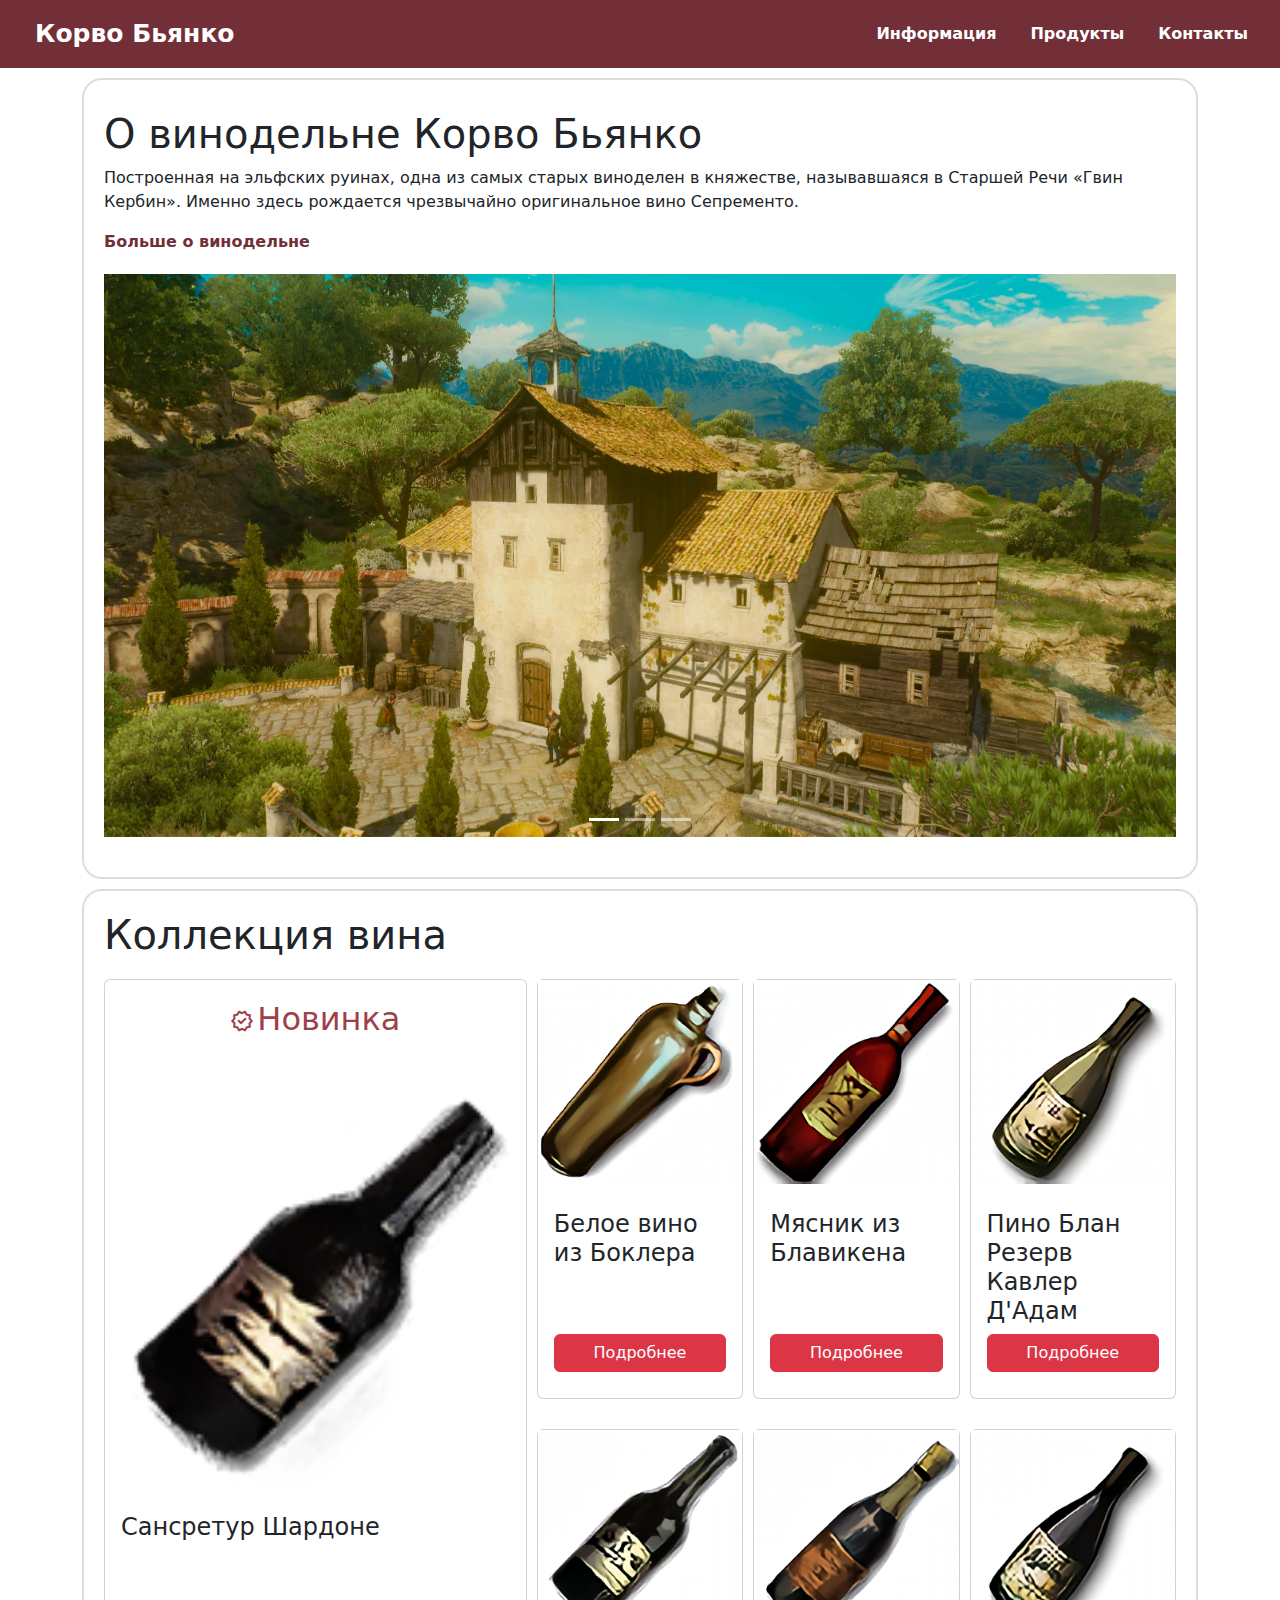
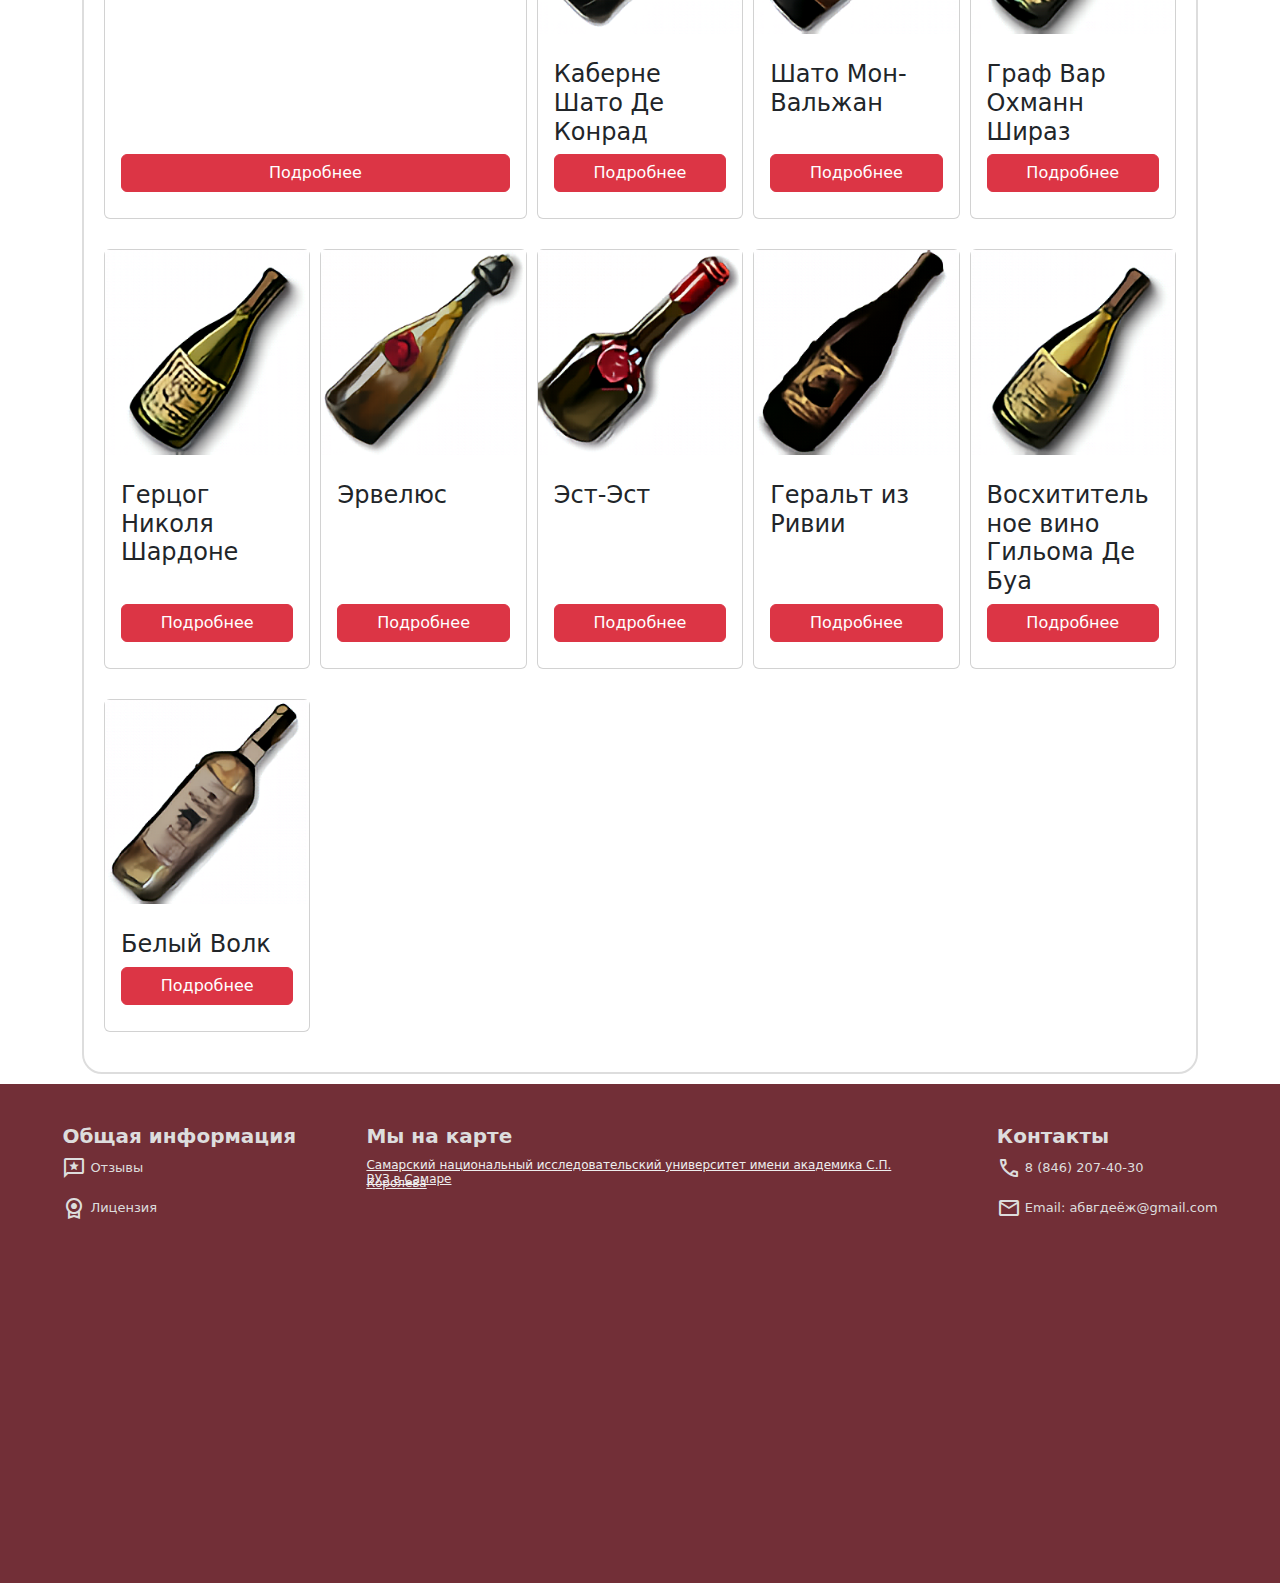
<file: corvo/index.html>
<!DOCTYPE html>
<html lang="ru">
  <head>
    <title>Корво Бьянко</title>
    <link
      href="https://cdn.jsdelivr.net/npm/bootstrap@5.3.2/dist/css/bootstrap.min.css"
      rel="stylesheet"
    />
    <link rel="stylesheet" href="assest/styles/style.css" />
    <link
      rel="stylesheet"
      href="https://fonts.googleapis.com/css2?family=Material+Symbols+Outlined"
    />
    <script src="https://cdn.jsdelivr.net/npm/bootstrap@5.3.2/dist/js/bootstrap.bundle.min.js"></script>
    <meta name="viewport" content="width=device-width, initial-scale=1" />
  </head>
  <body>
    <header>
      <div class="logo">
        <a href="index.html">Корво Бьянко</a>
      </div>
      <nav>
        <ul>
          <li><a href="#winery-section">Информация</a></li>
          <li><a href="#products-section">Продукты</a></li>
          <li><a href="#contacts-section">Контакты</a></li>
        </ul>
      </nav>
    </header>

    <main>
      <div class="container">
        <div class="winery" id="winery-section">
          <div class="info">
            <h1>О винодельне Корво Бьянко</h1>
            <p>
              Построенная на эльфских руинах, одна из самых старых виноделен в
              княжестве, называвшаяся в Старшей Речи «Гвин Кербин». Именно здесь
              рождается чрезвычайно оригинальное вино Сепременто.
            </p>
            <a
              href="https://vedmak.fandom.com/wiki/%D0%9A%D0%BE%D1%80%D0%B2%D0%BE_%D0%91%D1%8C%D1%8F%D0%BD%D0%BA%D0%BE"
              >Больше о винодельне</a
            >
          </div>
          <div
            class="carousel slide"
            data-bs-ride="carousel"
            id="winery-carousel"
          >
            <div class="carousel-indicators">
              <button
                type="button"
                data-bs-target="#winery-carousel"
                data-bs-slide-to="0"
                class="active"
              ></button>
              <button
                type="button"
                data-bs-target="#winery-carousel"
                data-bs-slide-to="1"
              ></button>
              <button
                type="button"
                data-bs-target="#winery-carousel"
                data-bs-slide-to="2"
              ></button>
            </div>
            <div class="carousel-inner">
              <div class="carousel-item active">
                <img src="assest/images/corvo-bianco.jpg" class="img-fluid" />
              </div>
              <div class="carousel-item">
                <img src="assest/images/corvo-bianco-1.jpg" class="img-fluid" />
              </div>
              <div class="carousel-item">
                <img src="assest/images/corvo-bianco-2.jpg" class="img-fluid" />
              </div>
            </div>
          </div>
        </div>

        <div class="container-products">
          <h1>Коллекция вина</h1>
          <div class="products" id="products-section">
            <div class="card new">
              <div class="new-badge">
                <span class="material-symbols-outlined"> new_releases </span>
                <h2>Новинка</h2>
              </div>
              <img
                src="assest/images/wine/sansretur_shardone.png"
                class="img-fluid"
              />
              <div class="card-body d-flex flex-column">
                <h4 class="card-title">Сансретур Шардоне</h4>
                <button
                  type="button"
                  class="btn btn-danger"
                  data-bs-toggle="modal"
                  data-bs-target="#wineModal-new"
                >
                  Подробнее
                </button>
              </div>
            </div>
            <div class="card d-flex flex-column">
              <img
                src="assest/images/wine/white-wine-from-Beauclair.png"
                class="img-fluid"
              />
              <div class="card-body d-flex flex-column">
                <h4 class="card-title">Белое вино из Боклера</h4>
                <button
                  type="button"
                  class="btn btn-danger"
                  data-bs-toggle="modal"
                  data-bs-target="#wineModal1"
                >
                  Подробнее
                </button>
              </div>
            </div>
            <div class="card">
              <img
                src="assest/images/wine/butcher-from-blaviken.png"
                class="img-fluid"
              />
              <div class="card-body d-flex flex-column">
                <h4 class="card-title">Мясник из Блавикена</h4>
                <button
                  type="button"
                  class="btn btn-danger"
                  data-bs-toggle="modal"
                  data-bs-target="#wineModal2"
                >
                  Подробнее
                </button>
              </div>
            </div>
            <div class="card">
              <img src="assest/images/wine/pino-blan.png" class="img-fluid" />
              <div class="card-body d-flex flex-column">
                <h4 class="card-title">Пино Блан Резерв Кавлер Д'Адам</h4>
                <button
                  type="button"
                  class="btn btn-danger"
                  data-bs-toggle="modal"
                  data-bs-target="#wineModal3"
                >
                  Подробнее
                </button>
              </div>
            </div>
            <div class="card">
              <img
                src="assest/images/wine/caberne-shato.png"
                class="img-fluid"
              />
              <div class="card-body d-flex flex-column">
                <h4 class="card-title">Каберне Шато Де Конрад</h4>
                <button
                  type="button"
                  class="btn btn-danger"
                  data-bs-toggle="modal"
                  data-bs-target="#wineModal4"
                >
                  Подробнее
                </button>
              </div>
            </div>
            <div class="card">
              <img
                src="assest/images/wine/shato-mon-valgane.png"
                class="img-fluid"
              />
              <div class="card-body d-flex flex-column">
                <h4 class="card-title">Шато Мон-Вальжан</h4>
                <button
                  type="button"
                  class="btn btn-danger"
                  data-bs-toggle="modal"
                  data-bs-target="#wineModal5"
                >
                  Подробнее
                </button>
              </div>
            </div>
            <div class="card">
              <img
                src="assest/images/wine/graf-var-ohmann.png"
                class="img-fluid"
              />
              <div class="card-body d-flex flex-column">
                <h4 class="card-title">Граф Вар Охманн Шираз</h4>
                <button
                  type="button"
                  class="btn btn-danger"
                  data-bs-toggle="modal"
                  data-bs-target="#wineModal6"
                >
                  Подробнее
                </button>
              </div>
            </div>
            <div class="card">
              <img
                src="assest/images/wine/gercog-nikolya.png"
                class="img-fluid"
              />
              <div class="card-body d-flex flex-column">
                <h4 class="card-title">Герцог Николя Шардоне</h4>
                <button
                  type="button"
                  class="btn btn-danger"
                  data-bs-toggle="modal"
                  data-bs-target="#wineModal7"
                >
                  Подробнее
                </button>
              </div>
            </div>
            <div class="card">
              <img src="assest/images/wine/ervelyus.png" class="img-fluid" />
              <div class="card-body d-flex flex-column">
                <h4 class="card-title">Эрвелюс</h4>
                <button
                  type="button"
                  class="btn btn-danger"
                  data-bs-toggle="modal"
                  data-bs-target="#wineModal8"
                >
                  Подробнее
                </button>
              </div>
            </div>
            <div class="card">
              <img src="assest/images/wine/est-est.png" class="img-fluid" />
              <div class="card-body d-flex flex-column">
                <h4 class="card-title">Эст-Эст</h4>
                <button
                  type="button"
                  class="btn btn-danger"
                  data-bs-toggle="modal"
                  data-bs-target="#wineModal9"
                >
                  Подробнее
                </button>
              </div>
            </div>
            <div class="card">
              <img
                src="assest/images/wine/geralt-from-rivia.png"
                class="img-fluid"
              />
              <div class="card-body d-flex flex-column">
                <h4 class="card-title">Геральт из Ривии</h4>
                <button
                  type="button"
                  class="btn btn-danger"
                  data-bs-toggle="modal"
                  data-bs-target="#wineModal10"
                >
                  Подробнее
                </button>
              </div>
            </div>
            <div class="card">
              <img
                src="assest/images/wine/wonderful-wine-gilyom.png"
                class="img-fluid"
              />
              <div class="card-body d-flex flex-column">
                <h4 class="card-title">Восхитительное вино Гильома Де Буа</h4>
                <button
                  type="button"
                  class="btn btn-danger"
                  data-bs-toggle="modal"
                  data-bs-target="#wineModal11"
                >
                  Подробнее
                </button>
              </div>
            </div>
            <div class="card">
              <img src="assest/images/wine/white-wolf.png" class="img-fluid" />
              <div class="card-body d-flex flex-column">
                <h4 class="card-title">Белый Волк</h4>
                <button
                  type="button"
                  class="btn btn-danger"
                  data-bs-toggle="modal"
                  data-bs-target="#wineModal12"
                >
                  Подробнее
                </button>
              </div>
            </div>
          </div>
        </div>

        <div
          class="modal fade"
          id="wineModal0"
          tabindex="-1"
          aria-labelledby="wineModalLabel0"
          aria-hidden="true"
        >
          <div class="modal-dialog">
            <div class="modal-content">
              <div class="modal-header">
                <h5 class="modal-title" id="wineModalLabel0">
                  Сансретур Шардонне
                </h5>
                <button
                  type="button"
                  class="btn-close"
                  data-bs-dismiss="modal"
                  aria-label="Close"
                ></button>
              </div>
              <div class="modal-body">
                <p>
                  Это вино обладает уникальным вкусом и ароматом, идеально
                  подходит для различных блюд.
                </p>
              </div>
              <div class="modal-footer">
                <button
                  type="button"
                  class="btn btn-secondary"
                  data-bs-dismiss="modal"
                >
                  Закрыть
                </button>
              </div>
            </div>
          </div>
        </div>
        <div
          class="modal fade"
          id="wineModal-new"
          tabindex="-1"
          aria-labelledby="wineModalLabel-new"
          aria-hidden="true"
        >
          <div class="modal-dialog">
            <div class="modal-content">
              <div class="modal-header">
                <h5 class="modal-title" id="wineModalLabel-new">
                  Сансретур Шардоне
                </h5>
                <button
                  type="button"
                  class="btn-close"
                  data-bs-dismiss="modal"
                  aria-label="Close"
                ></button>
              </div>
              <div class="modal-body">
                <p>
                  Это вино обладает уникальным вкусом и ароматом, идеально
                  подходит для различных блюд.
                </p>
              </div>
              <div class="modal-footer">
                <button
                  type="button"
                  class="btn btn-secondary"
                  data-bs-dismiss="modal"
                >
                  Закрыть
                </button>
              </div>
            </div>
          </div>
        </div>
        <div
          class="modal fade"
          id="wineModal1"
          tabindex="-1"
          aria-labelledby="wineModalLabel1"
          aria-hidden="true"
        >
          <div class="modal-dialog">
            <div class="modal-content">
              <div class="modal-header">
                <h5 class="modal-title" id="wineModalLabel1">
                  Белое вино из Боклера
                </h5>
                <button
                  type="button"
                  class="btn-close"
                  data-bs-dismiss="modal"
                  aria-label="Close"
                ></button>
              </div>
              <div class="modal-body">
                <p>
                  Это вино обладает уникальным вкусом и ароматом, идеально
                  подходит для различных блюд.
                </p>
              </div>
              <div class="modal-footer">
                <button
                  type="button"
                  class="btn btn-secondary"
                  data-bs-dismiss="modal"
                >
                  Закрыть
                </button>
              </div>
            </div>
          </div>
        </div>
        <div
          class="modal fade"
          id="wineModal2"
          tabindex="-1"
          aria-labelledby="wineModalLabel2"
          aria-hidden="true"
        >
          <div class="modal-dialog">
            <div class="modal-content">
              <div class="modal-header">
                <h5 class="modal-title" id="wineModalLabel2">
                  Мясник из Блавикена
                </h5>
                <button
                  type="button"
                  class="btn-close"
                  data-bs-dismiss="modal"
                  aria-label="Close"
                ></button>
              </div>
              <div class="modal-body">
                <p>
                  Это вино идеально сочетается с мясными блюдами и обладает
                  насыщенным вкусом.
                </p>
              </div>
              <div class="modal-footer">
                <button
                  type="button"
                  class="btn btn-secondary"
                  data-bs-dismiss="modal"
                >
                  Закрыть
                </button>
              </div>
            </div>
          </div>
        </div>
        <div
          class="modal fade"
          id="wineModal3"
          tabindex="-1"
          aria-labelledby="wineModalLabel3"
          aria-hidden="true"
        >
          <div class="modal-dialog">
            <div class="modal-content">
              <div class="modal-header">
                <h5 class="modal-title" id="wineModalLabel3">
                  Пино Блан Резерв Кавлер Д'Адам
                </h5>
                <button
                  type="button"
                  class="btn-close"
                  data-bs-dismiss="modal"
                  aria-label="Close"
                ></button>
              </div>
              <div class="modal-body">
                <p>
                  Это вино обладает легким и свежим вкусом, идеально подходит
                  для летних вечеров.
                </p>
              </div>
              <div class="modal-footer">
                <button
                  type="button"
                  class="btn btn-secondary"
                  data-bs-dismiss="modal"
                >
                  Закрыть
                </button>
              </div>
            </div>
          </div>
        </div>
        <div
          class="modal fade"
          id="wineModal4"
          tabindex="-1"
          aria-labelledby="wineModalLabel4"
          aria-hidden="true"
        >
          <div class="modal-dialog">
            <div class="modal-content">
              <div class="modal-header">
                <h5 class="modal-title" id="wineModalLabel4">
                  Каберне Шато Де Конрад
                </h5>
                <button
                  type="button"
                  class="btn-close"
                  data-bs-dismiss="modal"
                  aria-label="Close"
                ></button>
              </div>
              <div class="modal-body">
                <p>
                  Это вино с глубоким вкусом и ароматом, отлично сочетается с
                  красным мясом.
                </p>
              </div>
              <div class="modal-footer">
                <button
                  type="button"
                  class="btn btn-secondary"
                  data-bs-dismiss="modal"
                >
                  Закрыть
                </button>
              </div>
            </div>
          </div>
        </div>
        <div
          class="modal fade"
          id="wineModal5"
          tabindex="-1"
          aria-labelledby="wineModalLabel5"
          aria-hidden="true"
        >
          <div class="modal-dialog">
            <div class="modal-content">
              <div class="modal-header">
                <h5 class="modal-title" id="wineModalLabel5">
                  Шато Мон-Вальжан
                </h5>
                <button
                  type="button"
                  class="btn-close"
                  data-bs-dismiss="modal"
                  aria-label="Close"
                ></button>
              </div>
              <div class="modal-body">
                <p>
                  Это вино обладает уникальным вкусом и прекрасно подходит для
                  особых случаев.
                </p>
              </div>
              <div class="modal-footer">
                <button
                  type="button"
                  class="btn btn-secondary"
                  data-bs-dismiss="modal"
                >
                  Закрыть
                </button>
              </div>
            </div>
          </div>
        </div>
        <div
          class="modal fade"
          id="wineModal6"
          tabindex="-1"
          aria-labelledby="wineModalLabel6"
          aria-hidden="true"
        >
          <div class="modal-dialog">
            <div class="modal-content">
              <div class="modal-header">
                <h5 class="modal-title" id="wineModalLabel6">
                  Граф Вар Охманн Шираз
                </h5>
                <button
                  type="button"
                  class="btn-close"
                  data-bs-dismiss="modal"
                  aria-label="Close"
                ></button>
              </div>
              <div class="modal-body">
                <p>
                  Это вино с насыщенным вкусом и ароматом, идеально подходит для
                  мясных блюд.
                </p>
              </div>
              <div class="modal-footer">
                <button
                  type="button"
                  class="btn btn-secondary"
                  data-bs-dismiss="modal"
                >
                  Закрыть
                </button>
              </div>
            </div>
          </div>
        </div>
        <div
          class="modal fade"
          id="wineModal7"
          tabindex="-1"
          aria-labelledby="wine ModalLabel7"
          aria-hidden="true"
        >
          <div class="modal-dialog">
            <div class="modal-content">
              <div class="modal-header">
                <h5 class="modal-title" id="wineModalLabel7">
                  Герцог Николя Шардоне
                </h5>
                <button
                  type="button"
                  class="btn-close"
                  data-bs-dismiss="modal"
                  aria-label="Close"
                ></button>
              </div>
              <div class="modal-body">
                <p>
                  Это вино обладает изысканным вкусом и прекрасно сочетается с
                  морепродуктами.
                </p>
              </div>
              <div class="modal-footer">
                <button
                  type="button"
                  class="btn btn-secondary"
                  data-bs-dismiss="modal"
                >
                  Закрыть
                </button>
              </div>
            </div>
          </div>
        </div>
        <div
          class="modal fade"
          id="wineModal8"
          tabindex="-1"
          aria-labelledby="wineModalLabel8"
          aria-hidden="true"
        >
          <div class="modal-dialog">
            <div class="modal-content">
              <div class="modal-header">
                <h5 class="modal-title" id="wineModalLabel8">Эрвелюс</h5>
                <button
                  type="button"
                  class="btn-close"
                  data-bs-dismiss="modal"
                  aria-label="Close"
                ></button>
              </div>
              <div class="modal-body">
                <p>
                  Это вино с ярким вкусом и ароматом, идеально подходит для
                  вечерних встреч.
                </p>
              </div>
              <div class="modal-footer">
                <button
                  type="button"
                  class="btn btn-secondary"
                  data-bs-dismiss="modal"
                >
                  Закрыть
                </button>
              </div>
            </div>
          </div>
        </div>
        <div
          class="modal fade"
          id="wineModal9"
          tabindex="-1"
          aria-labelledby="wineModalLabel9"
          aria-hidden="true"
        >
          <div class="modal-dialog">
            <div class="modal-content">
              <div class="modal-header">
                <h5 class="modal-title" id="wineModalLabel9">Эст-Эст</h5>
                <button
                  type="button"
                  class="btn-close"
                  data-bs-dismiss="modal"
                  aria-label="Close"
                ></button>
              </div>
              <div class="modal-body">
                <p>
                  Это вино с легким и свежим вкусом, идеально подходит для
                  летних вечеров.
                </p>
              </div>
              <div class="modal-footer">
                <button
                  type="button"
                  class="btn btn-secondary"
                  data-bs-dismiss="modal"
                >
                  Закрыть
                </button>
              </div>
            </div>
          </div>
        </div>
        <div
          class="modal fade"
          id="wineModal10"
          tabindex="-1"
          aria-labelledby="wineModalLabel10"
          aria-hidden="true"
        >
          <div class="modal-dialog">
            <div class="modal-content">
              <div class="modal-header">
                <h5 class="modal-title" id="wineModalLabel10">
                  Геральт из Ривии
                </h5>
                <button
                  type="button"
                  class="btn-close"
                  data-bs-dismiss="modal"
                  aria-label="Close"
                ></button>
              </div>
              <div class="modal-body">
                <p>
                  Это вино с насыщенным вкусом, идеально подходит для особых
                  случаев.
                </p>
              </div>
              <div class="modal-footer">
                <button
                  type="button"
                  class="btn btn-secondary"
                  data-bs-dismiss="modal"
                >
                  Закрыть
                </button>
              </div>
            </div>
          </div>
        </div>
        <div
          class="modal fade"
          id="wineModal11"
          tabindex="-1"
          aria-labelledby="wineModalLabel11"
          aria-hidden="true"
        >
          <div class="modal-dialog">
            <div class="modal-content">
              <div class="modal-header">
                <h5 class="modal-title" id="wineModalLabel11">
                  Восхитительное вино Гильома Де Буа
                </h5>
                <button
                  type="button"
                  class="btn-close"
                  data-bs-dismiss="modal"
                  aria-label="Close"
                ></button>
              </div>
              <div class="modal-body">
                <p>
                  Это вино с уникальным вкусом, идеально подходит для
                  романтических ужинов.
                </p>
              </div>
              <div class="modal-footer">
                <button
                  type="button"
                  class="btn btn-secondary"
                  data-bs-dismiss="modal"
                >
                  Закрыть
                </button>
              </div>
            </div>
          </div>
        </div>
        <div
          class="modal fade"
          id="wineModal12"
          tabindex="-1"
          aria-labelledby="wineModalLabel12"
          aria-hidden="true"
        >
          <div class="modal-dialog">
            <div class="modal-content">
              <div class="modal-header">
                <h5 class="modal-title" id="wineModalLabel12">Белый Волк</h5>
                <button
                  type="button"
                  class="btn-close"
                  data-bs-dismiss="modal"
                  aria-label="Close"
                ></button>
              </div>
              <div class="modal-body">
                <p>
                  Это вино с легким и свежим вкусом, идеально подходит для
                  летних вечеров.
                </p>
              </div>
              <div class="modal-footer">
                <button
                  type="button"
                  class="btn btn-secondary"
                  data-bs-dismiss="modal"
                >
                  Закрыть
                </button>
              </div>
            </div>
          </div>
        </div>
      </div>
    </main>

    <footer>
      <div class="footer container-fluid" id="contacts-section">
        <div class="footer-item">
          <h6>Общая информация</h6>
          <p>
            <span class="material-symbols-outlined">reviews</span>
            <a href="#">Отзывы</a>
          </p>
          <p>
            <span class="material-symbols-outlined">license</span>
            <a href="#">Лицензия</a>
          </p>
          <!-- <p>
            <span class="material-symbols-outlined"> map </span>
            <a href="https://witcher3map.com/t/#6/70.141/69.008/w=70.203,67.984"
              >Мы на карте</a
            >
          </p> -->
        </div>
        <div class="footer-item">
          <h6>Мы на карте</h6>
          <div class="map" style="position: relative; overflow: hidden">
            <a
              href="https://yandex.ru/maps/org/samarskiy_natsionalny_issledovatelskiy_universitet_imeni_akademika_s_p_koroleva/79685268466/?utm_medium=mapframe&utm_source=maps"
              style="color: #eee; font-size: 12px; position: absolute; top: 0px"
              >Самарский национальный исследовательский университет имени
              академика С.П. Королева</a
            ><a
              href="https://yandex.ru/maps/51/samara/category/university/184106140/?utm_medium=mapframe&utm_source=maps"
              style="
                color: #eee;
                font-size: 12px;
                position: absolute;
                top: 14px;
              "
              >ВУЗ в Самаре</a
            ><iframe
              src="https://yandex.ru/map-widget/v1/?ll=50.178342%2C53.211712&mode=poi&poi%5Bpoint%5D=50.177553%2C53.212039&poi%5Buri%5D=ymapsbm1%3A%2F%2Forg%3Foid%3D79685268466&utm_campaign=desktop&utm_medium=search&utm_source=maps&z=18.39"
              width="560"
              height="400"
              frameborder="1"
              allowfullscreen="true"
              style="position: relative"
            ></iframe>
          </div>
        </div>
        <div class="footer-item">
          <h6>Контакты</h6>
          <p>
            <span class="material-symbols-outlined">call</span>
            8 (846) 207-40-30
          </p>

          <p>
            <span class="material-symbols-outlined">mail</span>
            Email: абвгдеёж@gmail.com
          </p>
        </div>
      </div>
    </footer>
  </body>
</html>
</file>
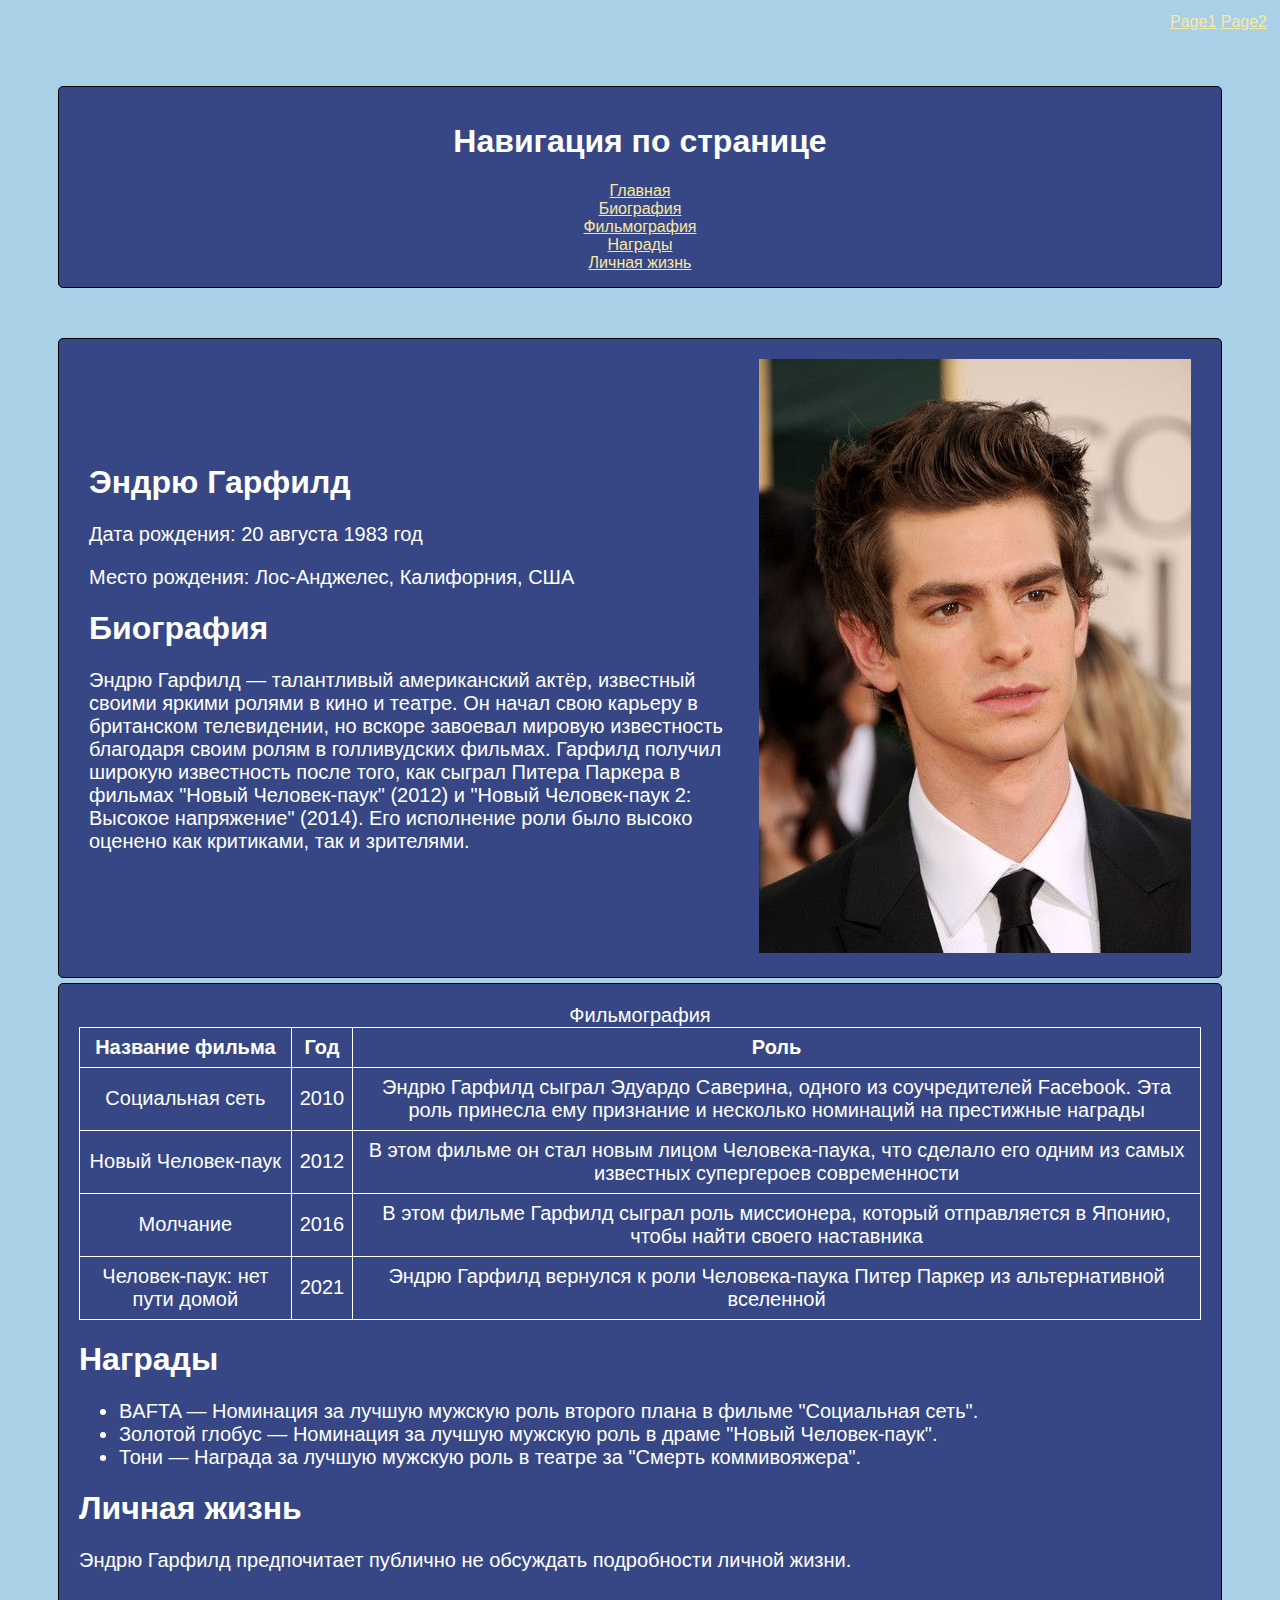
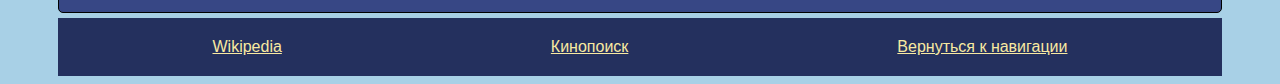
<file: lab1/index.html>
<!DOCTYPE html>
<html lang="ru">
  <head>
    <meta http-equiv="Content-Type" content="text/html; charset=UTF-8" />
    <title>Страница об актёре</title>
    <link rel="stylesheet" href="styles/style.css"/>
  </head>
  <body>
    <div class="links">
      <a href="index.html">Page1</a>
      <a href="#">Page2</a>
    </div>
    <div class="header" id="header">
      <nav>
        <h1>Навигация по странице</h1>
        <a
          href="#main"
          >Главная</a
        ><br />
        <a
          href="#bio"
          >Биография</a
        ><br />
        <a
          href="#films"
          >Фильмография</a
        ><br />
        <a
          href="#awards"
          >Награды</a
        ><br />
        <a
          href="#life"
          >Личная жизнь</a
        >
      </nav>
    </div>

    <div class="content">
      <div class="biography">
        <div id="main">
          <h1>Эндрю Гарфилд</h1>
          <p>Дата рождения: 20 августа 1983 год</p>
          <p>Место рождения: Лос-Анджелес, Калифорния, США</p>
        </div>

        <div id="bio">
          <h1>Биография</h1>
          <p>
            Эндрю Гарфилд — талантливый американский актёр, известный своими
            яркими ролями в кино и театре. Он начал свою карьеру в британском
            телевидении, но вскоре завоевал мировую известность благодаря своим
            ролям в голливудских фильмах. Гарфилд получил широкую известность
            после того, как сыграл Питера Паркера в фильмах "Новый Человек-паук"
            (2012) и "Новый Человек-паук 2: Высокое напряжение" (2014). Его
            исполнение роли было высоко оценено как критиками, так и зрителями.
          </p>
        </div>
      </div>
        <div class="image">
          <img src="images/andrew.jpg" title="Andrew Garfield photo" />
        </div>
      </div>

    </div>

    <div class="career">
      <table id="films">
        <caption>
          Фильмография
        </caption>

        <thead>
          <tr>
            <th>Название фильма</th>
            <th>Год</th>
            <th>Роль</th>
          </tr>
        </thead>

        <tbody>
          <tr>
            <td>Социальная сеть</td>
            <td>2010</td>
            <td>
              Эндрю Гарфилд сыграл Эдуардо Саверина, одного из соучредителей
              Facebook. Эта роль принесла ему признание и несколько номинаций на
              престижные награды
            </td>
          </tr>

          <tr>
            <td>Новый Человек-паук</td>
            <td>2012</td>
            <td>
              В этом фильме он стал новым лицом Человека-паука, что сделало его
              одним из самых известных супергероев современности
            </td>
          </tr>

          <tr>
            <td>Молчание</td>
            <td>2016</td>
            <td>
              В этом фильме Гарфилд сыграл роль миссионера, который отправляется
              в Японию, чтобы найти своего наставника
            </td>
          </tr>

          <tr>
            <td>Человек-паук: нет пути домой</td>
            <td>2021</td>
            <td>
              Эндрю Гарфилд вернулся к роли Человека-паука Питер Паркер из
              альтернативной вселенной
            </td>
          </tr>
        </tbody>
      </table>
      <div class="awardss" id="awards">
        <h1>Награды</h1>
        <ul>
          <li>
            BAFTA — Номинация за лучшую мужскую роль второго плана в фильме
            "Социальная сеть".
          </li>
          <li>
            Золотой глобус — Номинация за лучшую мужскую роль в драме "Новый
            Человек-паук".
          </li>
          <li>
            Тони — Награда за лучшую мужскую роль в театре за "Смерть
            коммивояжера".
          </li>
        </ul>
      </div>
      

      <div class="lifee" id="life">
        <h1 >Личная жизнь</h1>
        <p>
          Эндрю Гарфилд предпочитает публично не обсуждать подробности личной
          жизни.
        </p>
      </div>
      
    </div>

    <div class="footer">
      <a
        href="https://ru.wikipedia.org/wiki/%D0%93%D0%B0%D1%80%D1%84%D0%B8%D0%BB%D0%B4,_%D0%AD%D0%BD%D0%B4%D1%80%D1%8E"
        >Wikipedia</a
      >
      <a
        href="https://www.kinopoisk.ru/name/1156574/?utm_referrer=www.google.com"
        >Кинопоиск</a
      >
      <a href="#header">Вернуться к навигации</a>
    </div>
  </body>
</html>
</file>
<file: corvo/assest/styles/style.css>
header {
  background-color: #722f37;
  display: flex;
  flex-direction: row;
  align-items: center;
  justify-content: space-between;

  padding: 15px;

  top: 0px;
  position: sticky;
  z-index: 2;
}

nav ul {
  display: flex;
  list-style: none;
  margin: 0;
  padding: 0;
}

@media (max-width: 768px) {
  nav ul {
    flex-direction: column;
  }
}

nav ul li {
  margin: 0 10px;
  padding: 7px;
}

nav ul li a {
  font-weight: bolder;
}

nav a {
  color: white;
  text-decoration: none;
}

.logo a {
  font-weight: bold;
  text-decoration: none;
  font-size: 25px;
  color: white;
  padding-left: 20px;
}

img {
  width: 100%;
}

main div {
  margin: 10px 0px 10px 0px;
}

.winery {
  border: 2px solid #ddd;
  border-radius: 20px;
  padding: 20px;
}

.winery a {
  color: #722f37;
  text-decoration: none;
  font-weight: bold;
}

.carousel-indicators {
  z-index: 1;
}

.carousel-inner img {
  height: 563px;
  object-fit: cover;
  width: 100%;
}

.container-products {
  border: 2px solid #ddd;
  border-radius: 20px;
  padding: 20px;
}

.products {
  display: grid;
  grid-template-columns: repeat(auto-fill, minmax(200px, 1fr));
  gap: 10px;
}

.new {
  grid-column: 1 / 3;
  grid-row: 1 / 3;
}

@media (max-width: 576px) {
  .new {
    grid-column: 1 / 2;
    grid-row: 1 / 2;
  }
}

.new-badge {
  /* text-align: center; */
  display: flex;
  align-items: center;
  justify-content: center;
  color: #9f3f4a;
  padding: 10px;
  font-weight: bold;
}

.new-badge span {
  margin-right: 3px;
  margin-bottom: 5px;
}

.card-title {
  height: 100%;
}

/* .btn {
  margin-bottom: -8px;
} */

footer {
  background-color: #722f37;
  padding-top: 20px;
}

footer ul {
  display: flex;
  flex-direction: column;
  list-style: none;
}

footer ul li {
  margin: 0 10px;
}

.footer {
  display: flex;
  flex-direction: row;
  justify-content: space-evenly;
  margin-bottom: 0px;
}

.footer h6 {
  color: #ddd;
  font-size: 20px;
  font-weight: bold;
}

.footer p {
  color: #ddd;
  font-size: 13px;
}

.footer p a {
  color: #ddd;
  text-decoration: none;
  font-size: 13px;
}

.footer-item {
  display: flex;
  flex-direction: column;
  margin: 20px;
}

.footer-item p {
  display: flex;
  align-items: center;
}

.footer-item span {
  margin-right: 4px;
}

@media(max-width: 972px){
  .footer {
    flex-direction: column;
  }
}
</file>
<file: lab1/styles/style.css>
* {
  font-family: "Segoe UI", Tahoma, Geneva, Verdana, sans-serif;
}

a {
  color: #f8e9a1;
}

h1 {
  font-size: xx-large;
}

body {
  background-color: #a8d0e6;
}

.links {
  padding: 5px;
  text-align: end;
}

.header {
  background-color: #374785;
  border-radius: 5px;
  border: 1px solid black;

  text-align: center;
  color: #feffff;

  padding: 15px;
  margin: 50px;
}

.lifee {
  width: auto;
  margin: auto;
}

.awardss {
  width: auto;
  margin: auto;
}

.content {
  background-color: #374785;
  border-radius: 5px;
  border: 1px solid black;

  text-align: left;
  color: #feffff;

  padding: 20px;
  margin: 5px 50px 5px;

  display: flex;
  flex-direction: row;
  justify-content: space-between;
  align-items: center;
}

.biography {
  margin-left: 10px;
  font-size: 20px;
}

.image {
  margin-right: 10px;
}

.career {
  background-color: #374785;
  border-radius: 5px;
  border: 1px solid black;

  color: #feffff;

  margin: 5px 50px 5px;
  padding: 20px;

  font-size: 20px;
}

table,
th,
td {
  border: 1.5px solid #feffff;
  border-collapse: collapse;
  padding: 8px;
  width: auto;
  margin: auto;
  text-align: center;
}

.footer {
  background-color: #24305e;
  color: feffff;
  display: flex;
  flex-direction: row;
  justify-content: space-around;
  margin: 5px 50px 5px 50px;
  padding: 20px;
}
</file>
